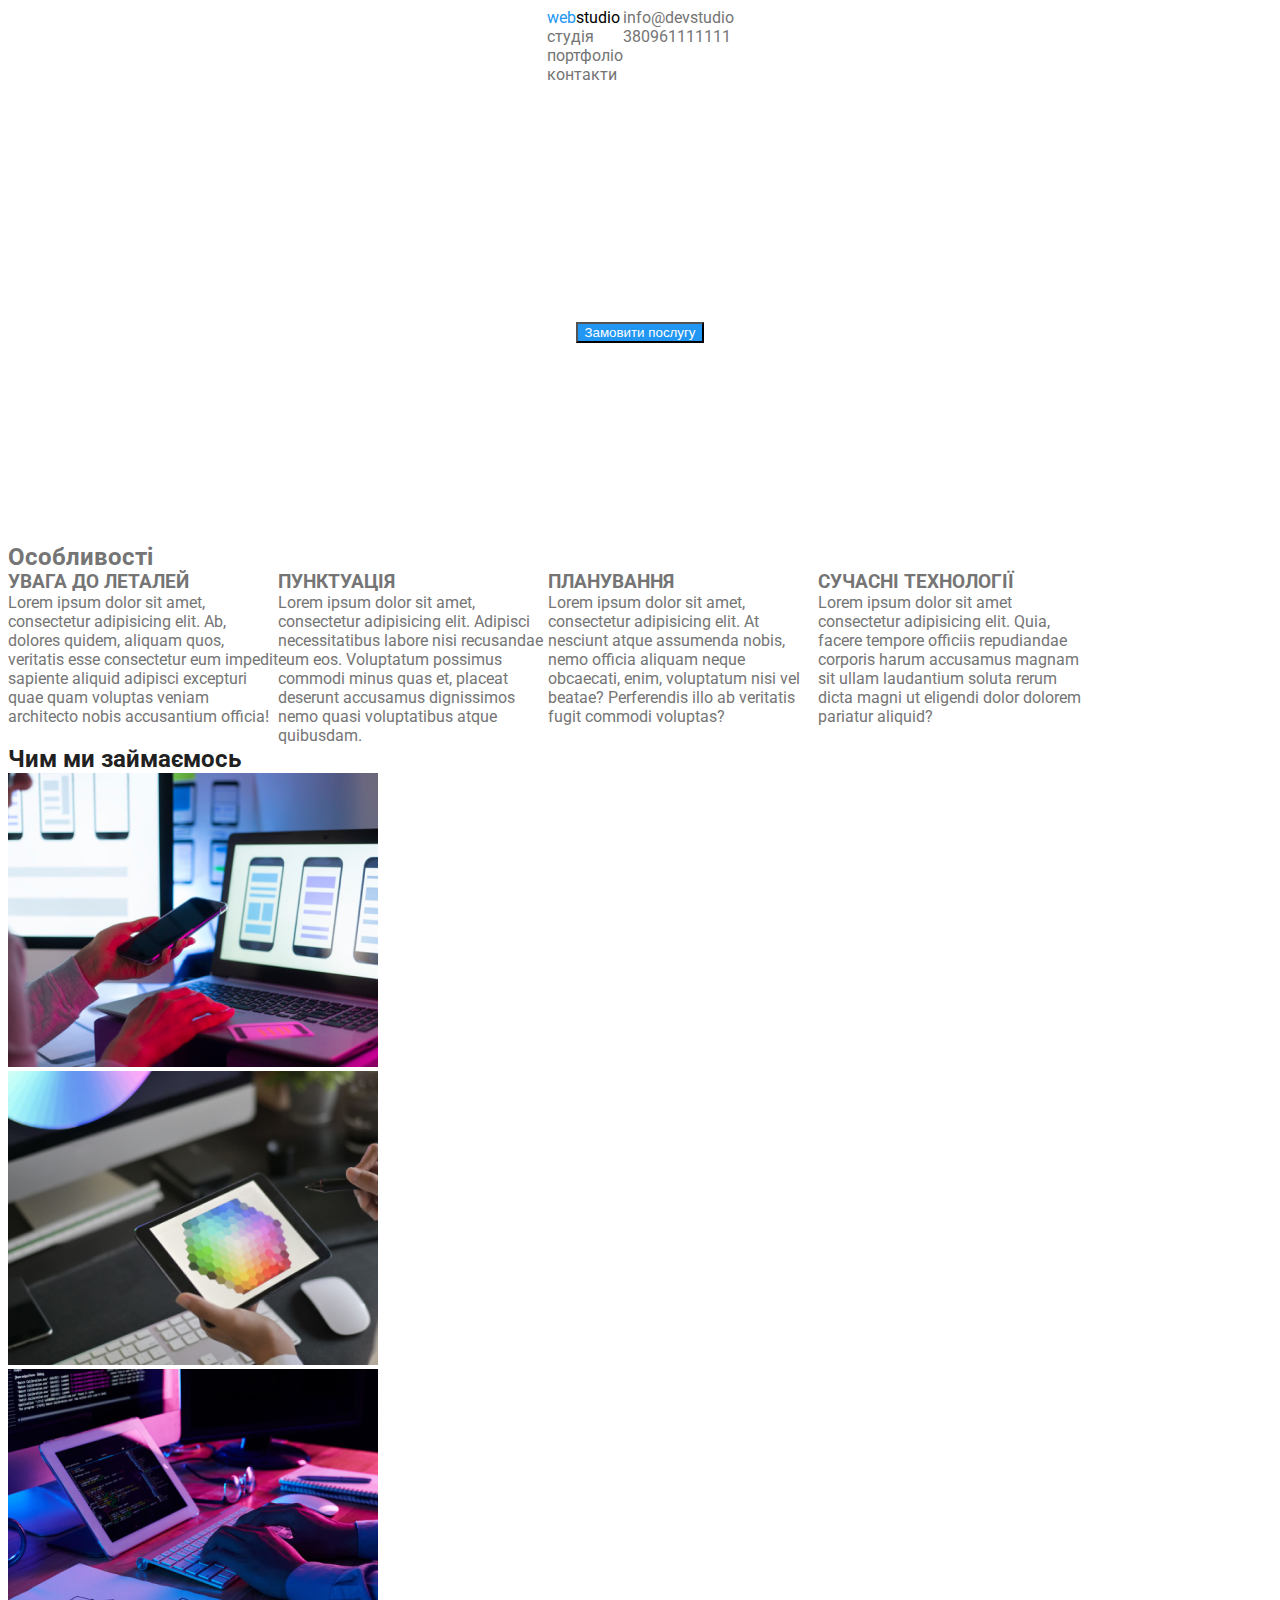
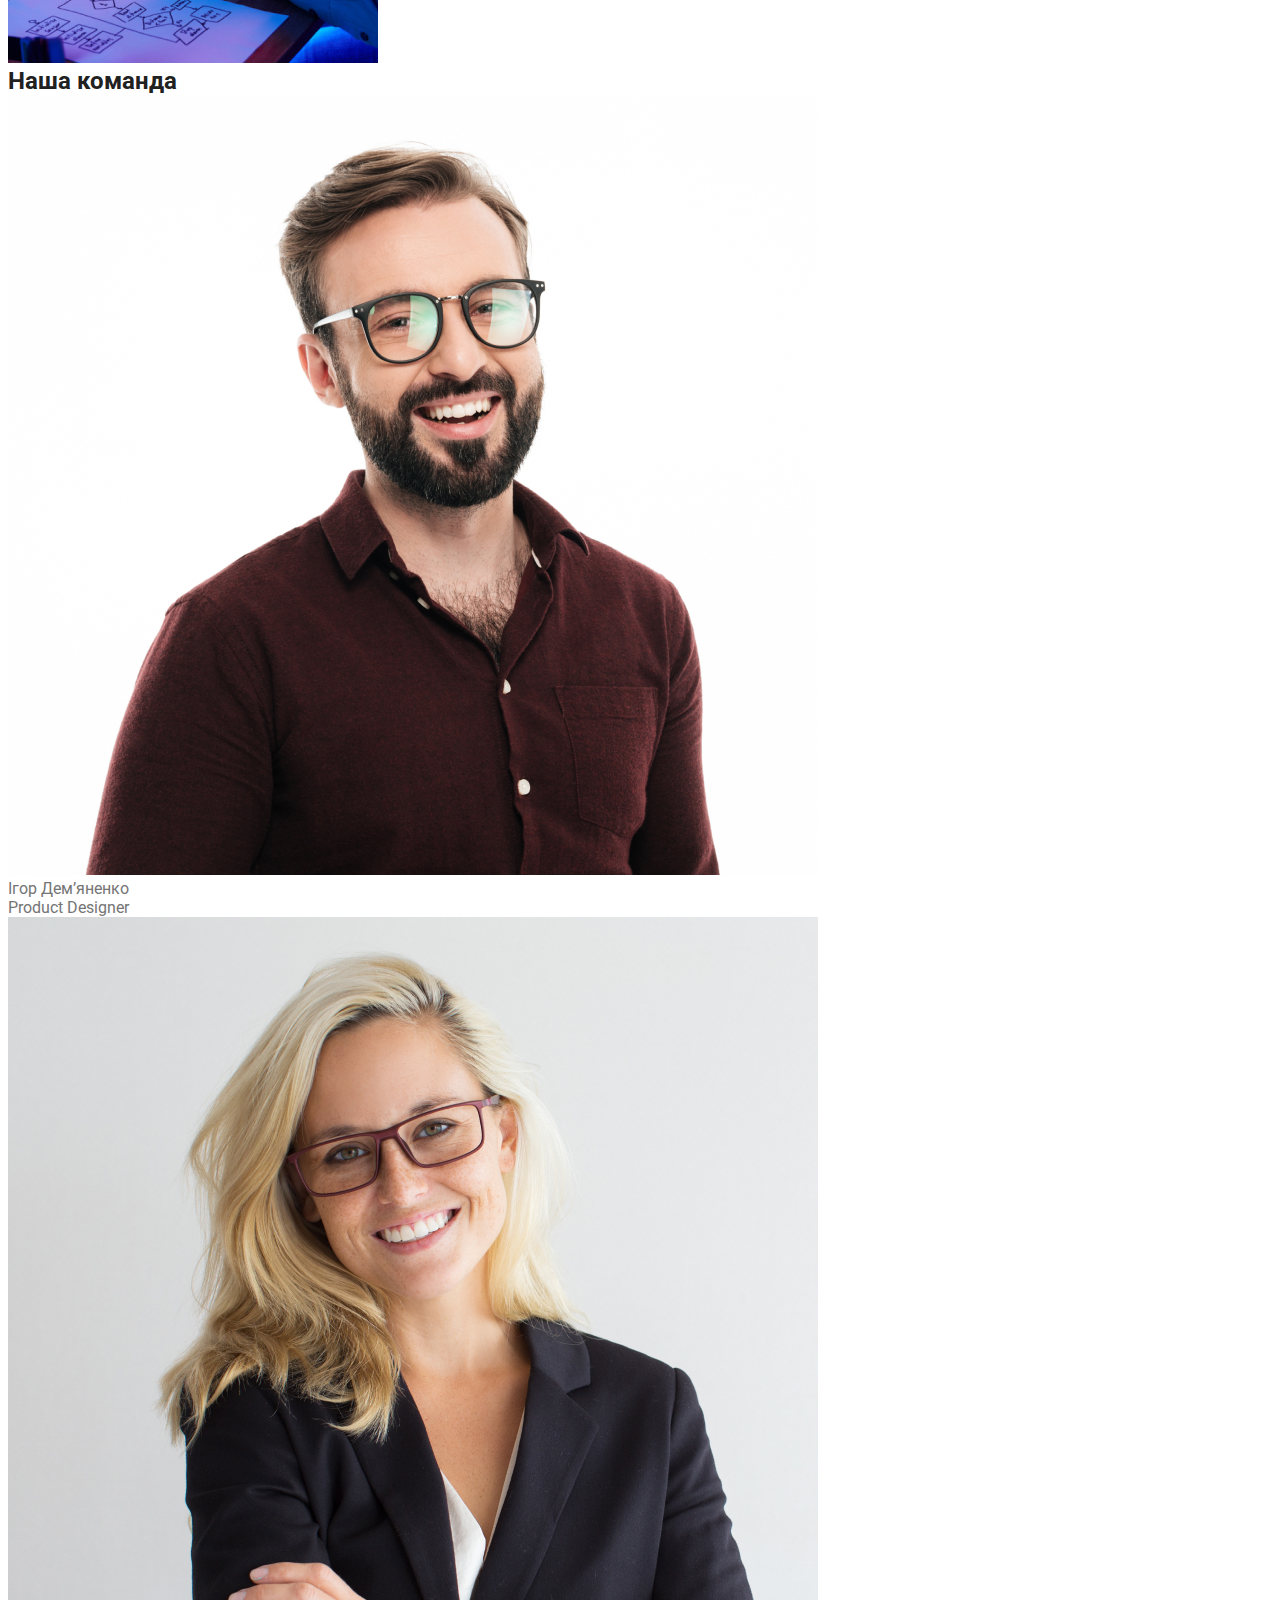
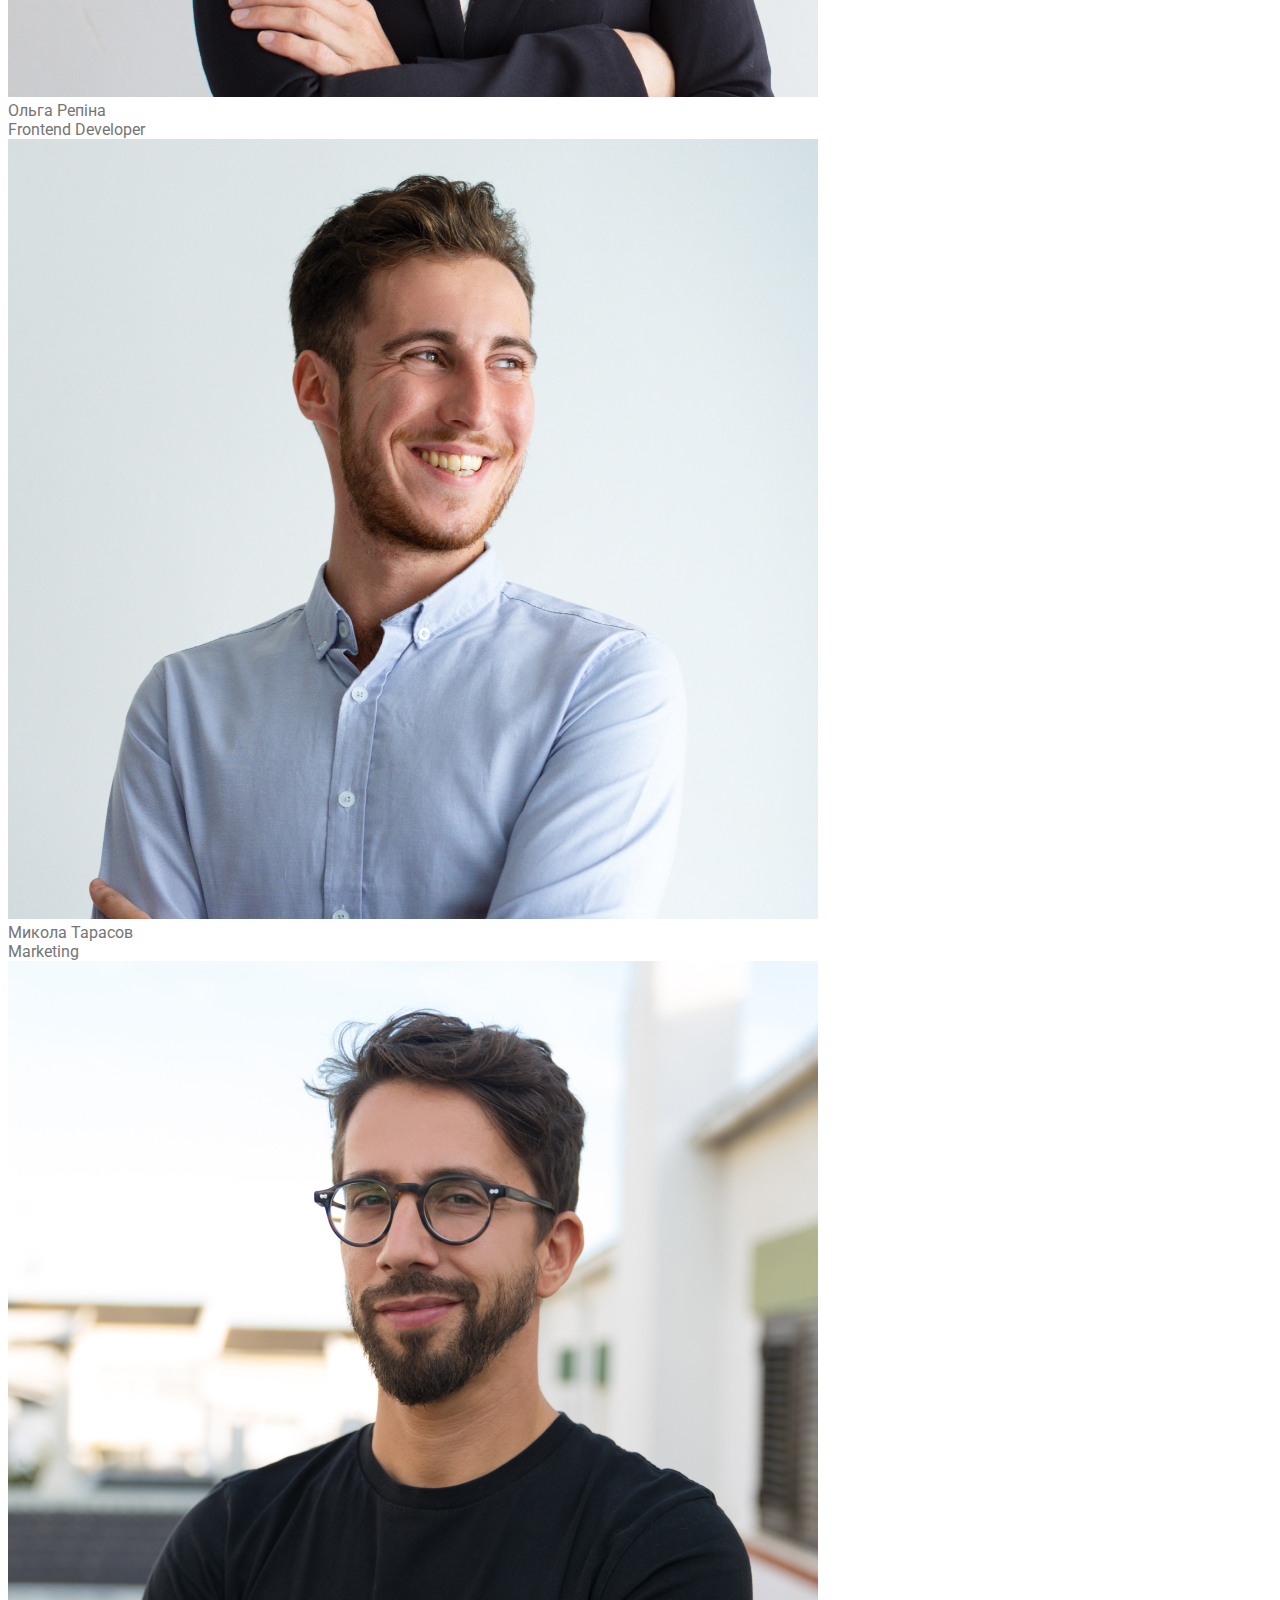
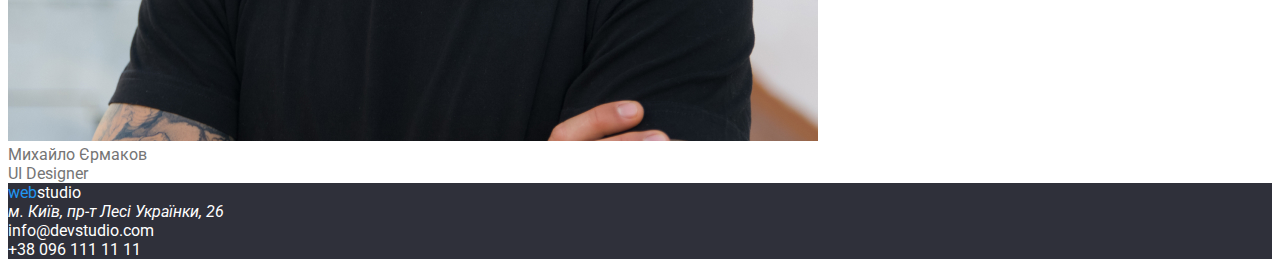
<file: index.html>
<!DOCTYPE html>
<html lang="en">
<head>
    <meta charset="UTF-8">
    <meta http-equiv="X-UA-Compatible" content="IE=edge">
    <meta name="viewport" content="width=device-width, initial-scale=1.0">
    <title>webStudio</title>
    <!-- <link rel="stylesheet" href="https://cdnjs.cloudflare.com/ajax/libs/reseter.css/2.0.0/reseter.min.css" integrity="sha512-gCJkkUMGTe73+FMwog6gIBCVJIMXRoc21l6/IPCuzxCex/1sxvO8ctb6Zd4/WWs2UMqmtnDrAdhJht5pEY0LXg==" crossorigin="anonymous" referrerpolicy="no-referrer" /> -->
    <link rel="stylesheet" href="https://cdnjs.cloudflare.com/ajax/libs/modern-normalize/1.1.0/modern-normalize.min.css" integrity="sha512-wpPYUAdjBVSE4KJnH1VR1HeZfpl1ub8YT/NKx4PuQ5NmX2tKuGu6U/JRp5y+Y8XG2tV+wKQpNHVUX03MfMFn9Q==" crossorigin="anonymous" referrerpolicy="no-referrer" />
    <link rel="preconnect" href="https://fonts.gstatic.com" crossorigin>
    <link href="https://fonts.googleapis.com/css2?family=Raleway:wght@700&family=Roboto:wght@400;500;700;900&display=swap" rel="stylesheet">
    <link rel="stylesheet" href="./style.css">
</head>
<body>
    <!-- шапка -->
    <header class="page-header">
        <div class="contacts-list">
        <nav>
        <a class="logo" href="./"><span>web</span>studio</a>
            <ul class="nav-link">
                <li class="list-item"><a href="">студія</a> 
                </li>
                <li class="list-item"><a href="./portfolio.html">портфоліо</a> 
                </li>
                <li class="list-item"><a href="">контакти</a> 
                </li>
            </ul>
        </nav>
        <ul class="contacts-link">
            <li class="contacts-item"><a href=""></a>info@devstudio </li>
            <li class="contacts-item"><a href=""></a>380961111111 </li>
        </ul>
        </div>
    </header>
    <!--  -->
    <main>
        <section class="section hero">
            <div class="container">
                <h1 class="hero-title">ЕФЕКТИВНІ РІШЕННЯ ДЛЯ ВАШОГО БІЗНЕСУ</h1>
                <button type="button" class="hero-button">Замовити послугу</button>
            </div>
            </section>
        <section class="section">
            <div class="container">
            <h2>Особливості</h2>
            <ul class="fetures">
                <li class="fetures-item">
                    <h3>УВАГА ДО ЛЕТАЛЕЙ</h3>
                    <p>Lorem ipsum dolor sit amet, consectetur adipisicing elit. Ab, dolores quidem, aliquam quos, veritatis esse consectetur eum impedit sapiente aliquid adipisci excepturi quae quam voluptas veniam architecto nobis accusantium officia!</p>
                </li>
                <li class="fetures-item">
                    <h3>ПУНКТУАЦІЯ</h3>
                    <p>Lorem ipsum dolor sit amet, consectetur adipisicing elit. Adipisci necessitatibus labore nisi recusandae eum eos. Voluptatum possimus commodi minus quas et, placeat deserunt accusamus dignissimos nemo quasi voluptatibus atque quibusdam.</p>
                </li>
                <li class="fetures-item">
                    <h3>ПЛАНУВАННЯ</h3>
                    <p>Lorem ipsum dolor sit amet, consectetur adipisicing elit. At nesciunt atque assumenda nobis, nemo officia aliquam neque obcaecati, enim, voluptatum nisi vel beatae? Perferendis illo ab veritatis fugit commodi voluptas?</p>
                </li>
                <li class="fetures-item">
                    <h3>СУЧАСНІ ТЕХНОЛОГІЇ</h3>
                    <p>Lorem ipsum dolor sit amet consectetur adipisicing elit. Quia, facere tempore officiis repudiandae corporis harum accusamus magnam sit ullam laudantium soluta rerum dicta magni ut eligendi dolor dolorem pariatur aliquid?</p>
                </li>
            </ul>
            </div>
        </section>
        <!--  -->
        <section class="section">
              <h2  class="section-title">Чим ми займаємось</h2>
            <ul class="team">
                <li>
                    <img src="./images/img (1).jpg" alt="">
                </li>
                <li>
                    <img src="./images/img (2).jpg" alt="">
                </li>
                <li>
                    <img src="./images/img.jpg" alt="">
                </li>
            </ul>
        </section>
        <!-- наша команда -->
        <section class="section">
             <h2  class="section-title">Наша команда</h2>
            <ul class="team">
                <li>
                    <img src="./images/img (3).jpg" alt="Ігор Дем’яненко">
                    <p>Ігор Дем’яненко</p>
                    <p>Product Designer</p>
                </li>
                <li>
                    <img src="./images/img (4).jpg" alt="Ольга Репіна">
                    <p>Ольга Репіна</p>
                    <p>Frontend Developer</p>
                </li>
                <li>
                    <img src="./images/img (5).jpg" alt="Микола Тарасово">
                    <p>Микола Тарасов</p>
                    <p>Marketing</p>
                </li>
                <li>
                    <img src="./images/img (6).jpg" alt="Михайло Єрмаков">
                    <p>Михайло Єрмаков</p>
                    <p>UI Designer</p>
                </li>
            </ul>
        </section>
    </main>
    <!-- footer -->
    <footer class="section footer">
            <a class="footer-logo" href=""><span>web</span>studio</a>
            <address class="footer-address">м. Київ, пр-т Лесі Українки, 26</address> 
            <ul class="footer-contacts">
                <li><a class="footer-contacts-link" href="mail:info@devstudio.com"></a>info@devstudio.com </li>
                <li><a class="footer-contacts-link" href="tel:+380961111111"></a>+38 096 111 11 11 </li>
            </ul>
    </footer>
</body>
</html>
</file>
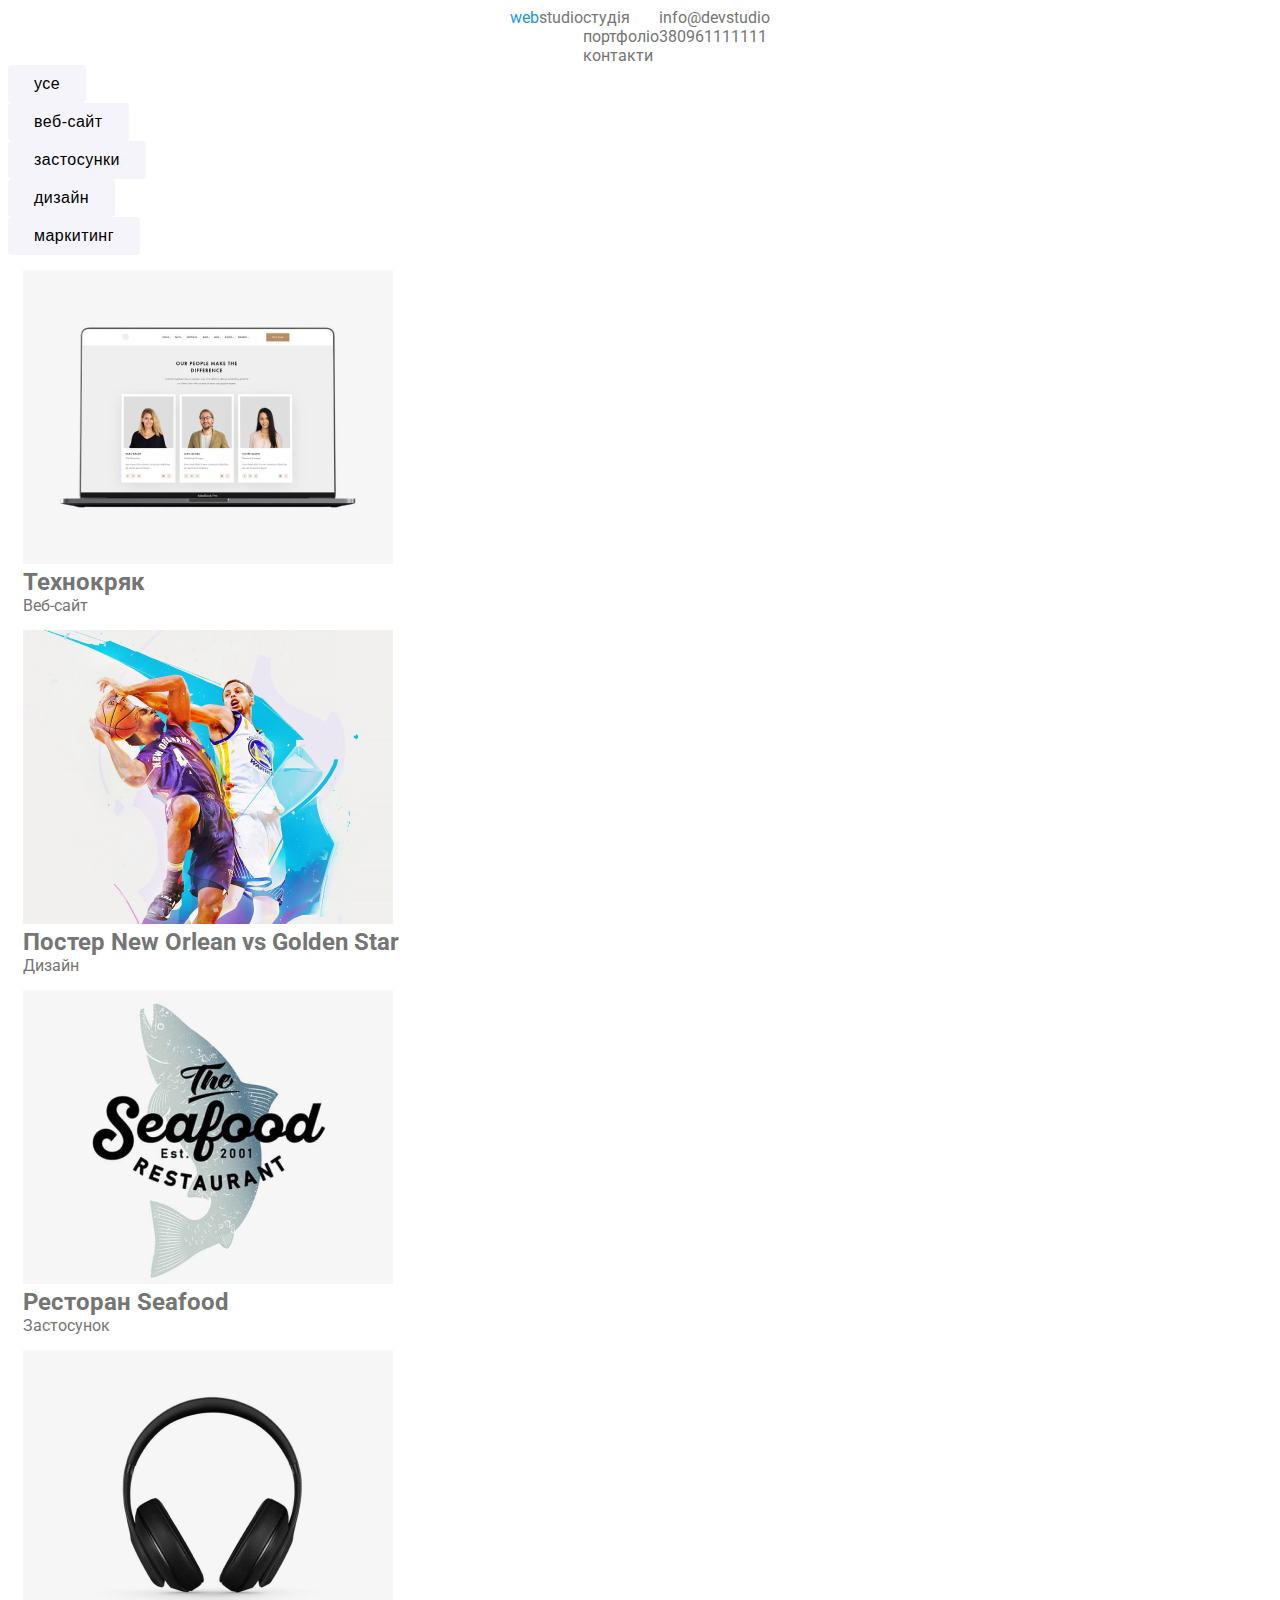
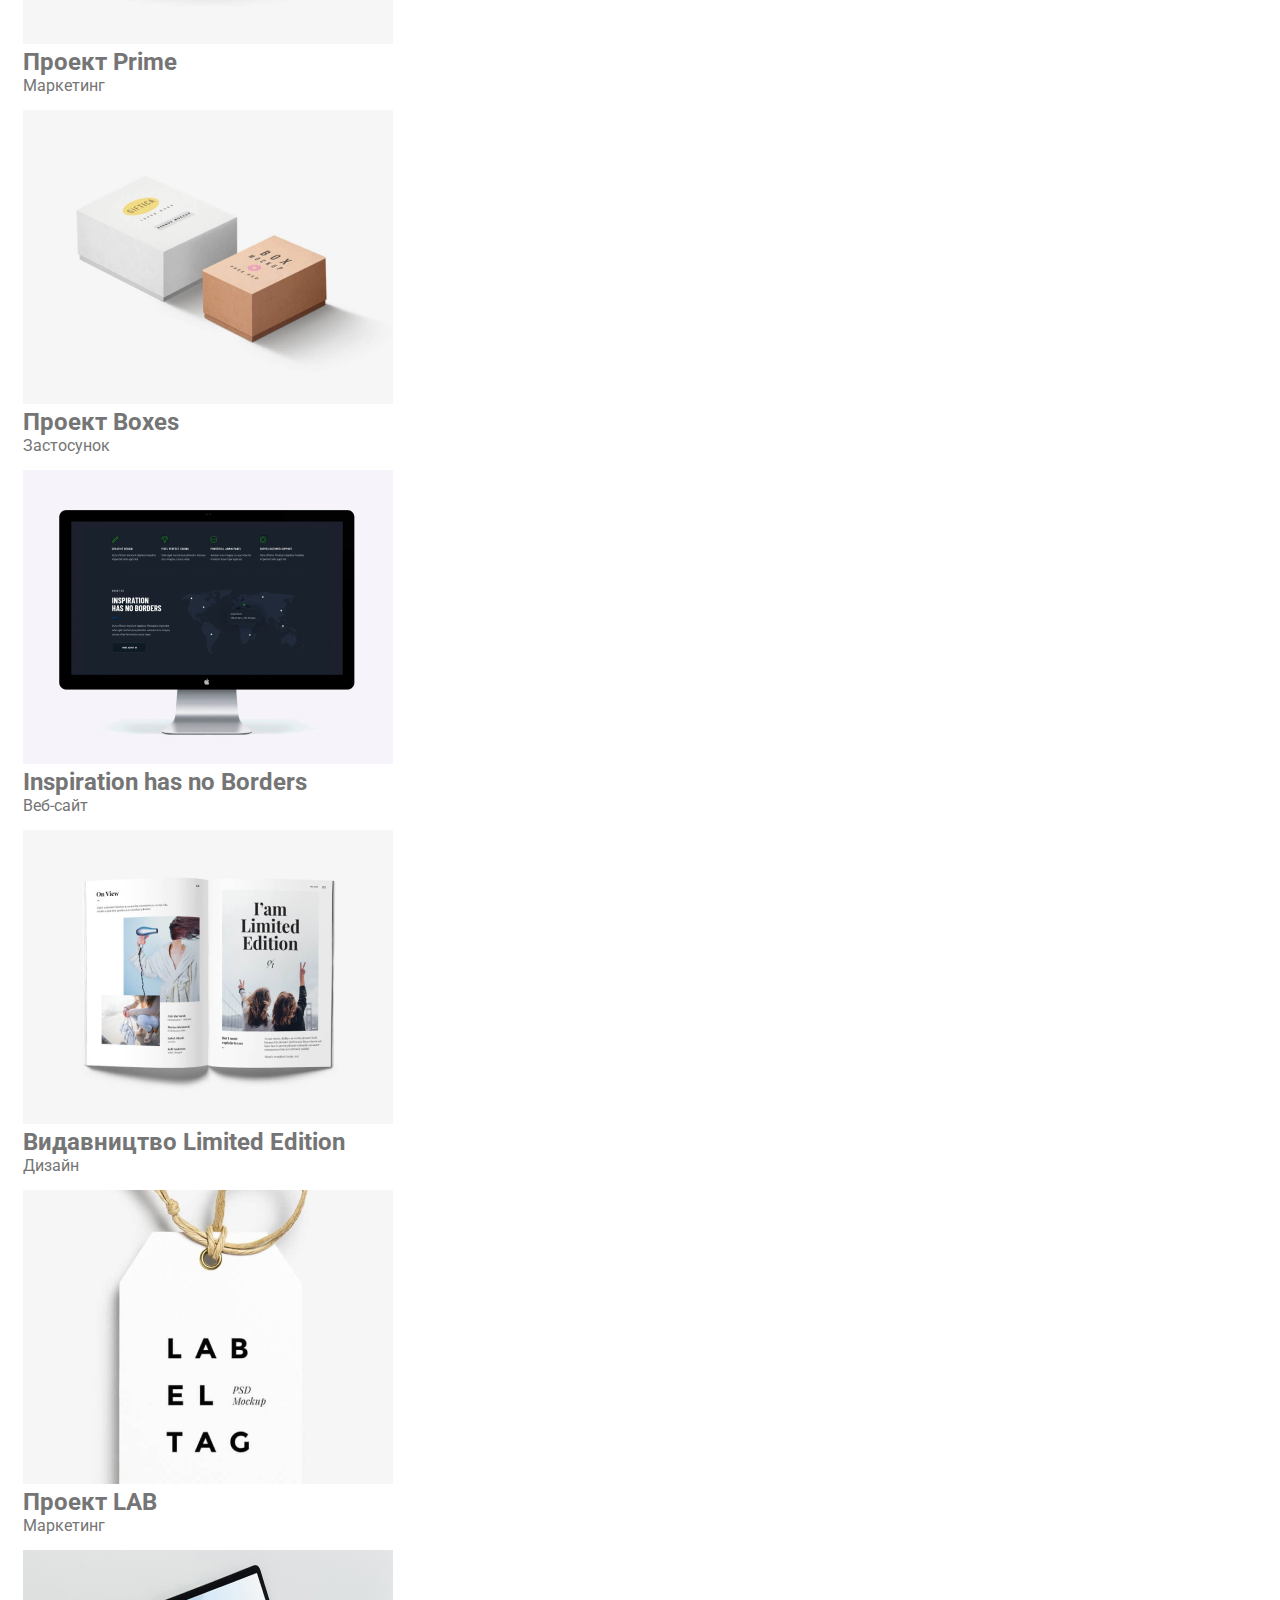
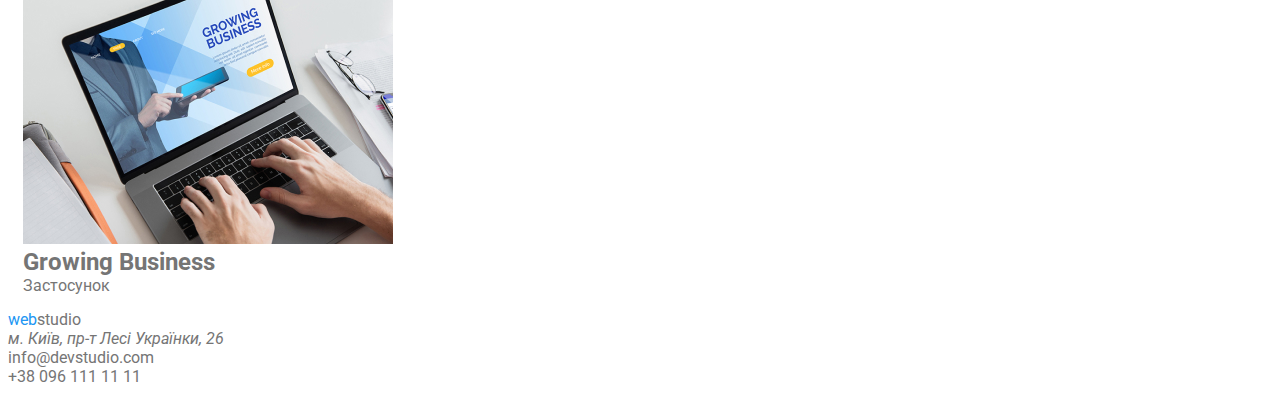
<file: portfolio.html>
<!DOCTYPE html>
<html lang="en">
<head>
    <meta charset="UTF-8">
    <meta http-equiv="X-UA-Compatible" content="IE=edge">
    <meta name="viewport" content="width=device-width, initial-scale=1.0">
    <title>Portfolio</title>
    <link rel="preconnect" href="https://fonts.googleapis.com">
    <link rel="preconnect" href="https://fonts.gstatic.com" crossorigin>
    <link href="https://fonts.googleapis.com/css2?family=Roboto:wght@400;500;700&display=swap" rel="stylesheet">
    <link rel="stylesheet" href="./style.css">
</head>
<body>
    <header>
        <a href="./"><span>web</span>studio</a>
        <nav>
            <ul>
                <li><a href="">студія</a> 
                </li>
                <li><a href="./portfolio.html">портфоліо</a> 
                </li>
                <li><a href="">контакти</a> 
                </li>
            </ul>
        </nav>
        <ul>
            <li><a href=""></a>info@devstudio </li>
            <li><a href=""></a>380961111111 </li>
        </ul>
    </header>
    <main>
        <section>
            <ul>
                <li class=".filter-item"><button type="button" class="filter-btn">усе</button></li>
            </ul>            
            <ul>
                <li class=".filter-item"><button type="button" class="filter-btn">веб-сайт</button></li>
            </ul>            
            <ul>
                <li class=".filter-item"><button type="button" class="filter-btn">застосунки</button></li>
            </ul>            
            <ul>
                <li class=".filter-item"><button type="button" class="filter-btn">дизайн</button></li>
            </ul>            
            <ul>
                <li class=".filter-item"><button type="button" class="filter-btn">маркитинг</button></li>
            </ul>
        </section>
        <section>
            <ul>
                <li class="examples-link"><a href="">
                    <img src="./images/img (7).jpg" alt="">
                    <h2>Технокряк</h2>
                    <p>Веб-сайт</p>
                    </a>
                </li>                
                <li class="examples-link"><a href="">
                    <img src="./images/img (8).jpg" alt="">
                    <h2>Постер New Orlean vs Golden Star</h2>
                    <p>Дизайн</p></a>
                </li>                
                <li class="examples-link"><a href="">
                    <img src="./images/img (9).jpg" alt="">
                    <h2>Ресторан Seafood</h2>
                    <p>Застосунок</p></a>
                </li>                
                <li class="examples-link"><a href="">
                    <img src="./images/img (10).jpg" alt="">
                    <h2>Проект Prime</h2>
                    <p>Маркетинг</p></a>
                </li>                
                <li class="examples-link"><a href="">
                    <img src="./images/img (11).jpg" alt="">
                    <h2>Проект Boxes</h2>
                    <p>Застосунок</p></a>
                </li>                
                <li class="examples-link"><a href="">
                    <img src="./images/img (12).jpg" alt="">
                    <h2>Inspiration has no Borders</h2>
                    <p>Веб-сайт</p></a>
                </li>                
                <li class="examples-link"><a href="">
                    <img src="./images/img (13).jpg" alt="">
                    <h2>Видавництво Limited Edition</h2>
                    <p>Дизайн</p></a>
                </li>               
                <li class="examples-link"><a href="">
                    <img src="./images/img (14).jpg" alt="">
                    <h2>Проект LAB</h2>
                    <p>Маркетинг</p></a>
                </li>                
                <li class="examples-link"><a href="">
                    <img src="./images/img (15).jpg" alt="">
                    <h2>Growing Business</h2>
                    <p>Застосунок</p></a>
                </li>
            </ul>
        </section>
    </main>
    <footer>
        <a href=""><span>web</span>studio</a>
        <address>м. Київ, пр-т Лесі Українки, 26</address> 
        <ul>
            <li><a href="mail:info@devstudio.com"></a>info@devstudio.com </li>
            <li><a href="tel:+380961111111"></a>+38 096 111 11 11 </li>
        </ul>
    </footer>
</body>
</html>
</file>
<file: style.css>
:root {
    --primary-text-color: #757575;
    --title-text-color: #212121;
    --accent-color: #2196f3;
    --background-color: #ffffff;
  }
  
  body {
    color: var(--primary-text-color);
    background-color: #ffffff;
    font-family: roboto, sans-serif;
  }
  *,
*::before
*::after{
    box-sizing: border-box;
}
h1,
h2,
h3,
p,
ul{
    margin: 0;
    padding: 0;
}
  a{
    margin: 0;
    padding: 0;
    color: var(--primary-text-color);
    text-decoration: none;}
   font-family: "Raleway", sans-serif; 
   a {
    text-decoration: none;
  } 
  
  /*шапка сайта*/
   ul {
    list-style: none;
  }
  .logo {
    color: #000000;

  }
  
  span {
    color: var(--accent-color);
  }
  
  /*шапка навигации*/
  .nav-list .link-current {
    color: var(--accent-color);
  
  }
  .nav-list .link {
    color: #000000;
  
  }
  .nav-list .link:hover,
  .nav-list .link:focus,
  .contacts-nav .item:focus,
  .contacts-nav .item:hover  {
    color: var(--accent-color);
  }
  .contacts-list{
    display: flex;
    margin: auto;
  }
  .contacts-nav .item {
    color: var(--primary-text-color);
  }
  /*секции*/
  .section-title,
  .fetures .title {
    color: var(--title-text-color);
  }

  /*особенности*/
  
  .feture .text {
    color: var(--primary-text-color);
  }
  .fetures{
    display: flex;
  }
  .fetures-item{
    justify-content: space-between;
    width: 270px;
  }
 
  
  /*наща команда*/
  .team .name {
    color: var(--title-text-color);
  
  }
  
  .team .position {
    color: var(--primary-text-color);
  
  }
  /*блок герой*/
  .section.hero{
    padding-top: 200px;
    padding-bottom: 200px;
    text-align: center;
    background-image: url();
    background-position: center;
  }
  .section.hero,
  .section.hooter{
    background-color: var(--background-color);
  }
  .hero{
    background-color: #2f303a;
  }
  .hero-title {
    color: var(--background-color);
  
  }
  .hero-button {
    color: var(--background-color);
    background-color: var(--accent-color);
  }
  .hero-button:hover,
  .hero-button:focus{
    background: var(--background-color);
    color: var(--accent-color);
  }
  /* header */
  header{
    display: flex;
    justify-content: center;

  }
  /*Footer*/
  .footer,
  .footer-address {
    color: #ffffff;
    background-color: #2f303a;
  
  }
  .footer-logo {
    color: #ffffff;
  
  }
  .footer-contacts-link {
    color: rgba(255, 255, 255, 0.6);
  }
  .footer-contacts-link:hover,
  .footer-contacts-link:focus {
    color: var(--accent-color);
  }
  /* прортфоліо */
.filter{
  display: flex;
  justify-content: center;
  margin-bottom: 50px;
}

  /* приклади робіт */
.examples{
  /* width: 1170px / 3; */
  display: flex;
  flex-wrap: wrap;
  margin: -15px;
}
.examples-link{
  width: calc((100% - 30px * 3) / 3);
  margin: 15px;
  /* margin-top: 30px;
  margin-left: 30px;  */
  }
  .filter-btn{
    border: none;
    border-radius: 4px;
    padding: 6px 26px;

    background: #F5F4FA;

    font-weight: 500;
    font-size: 16px;
    line-height: 26px;
    text-align: center;
    letter-spacing: 0.03em;
  }
  .filter-btn:hover,
  .filter-btn:focus{
    background: var(--accent-color);
    color: var(--background-color);
    box-shadow: 
     0px 3px 1px rgba(0, 0, 0, 0.1),
     0px 1px 2px rgba(0, 0, 0, 0.08),
     0px 2px 2px rgba(0, 0, 0, 0.12);
  }
</file>
